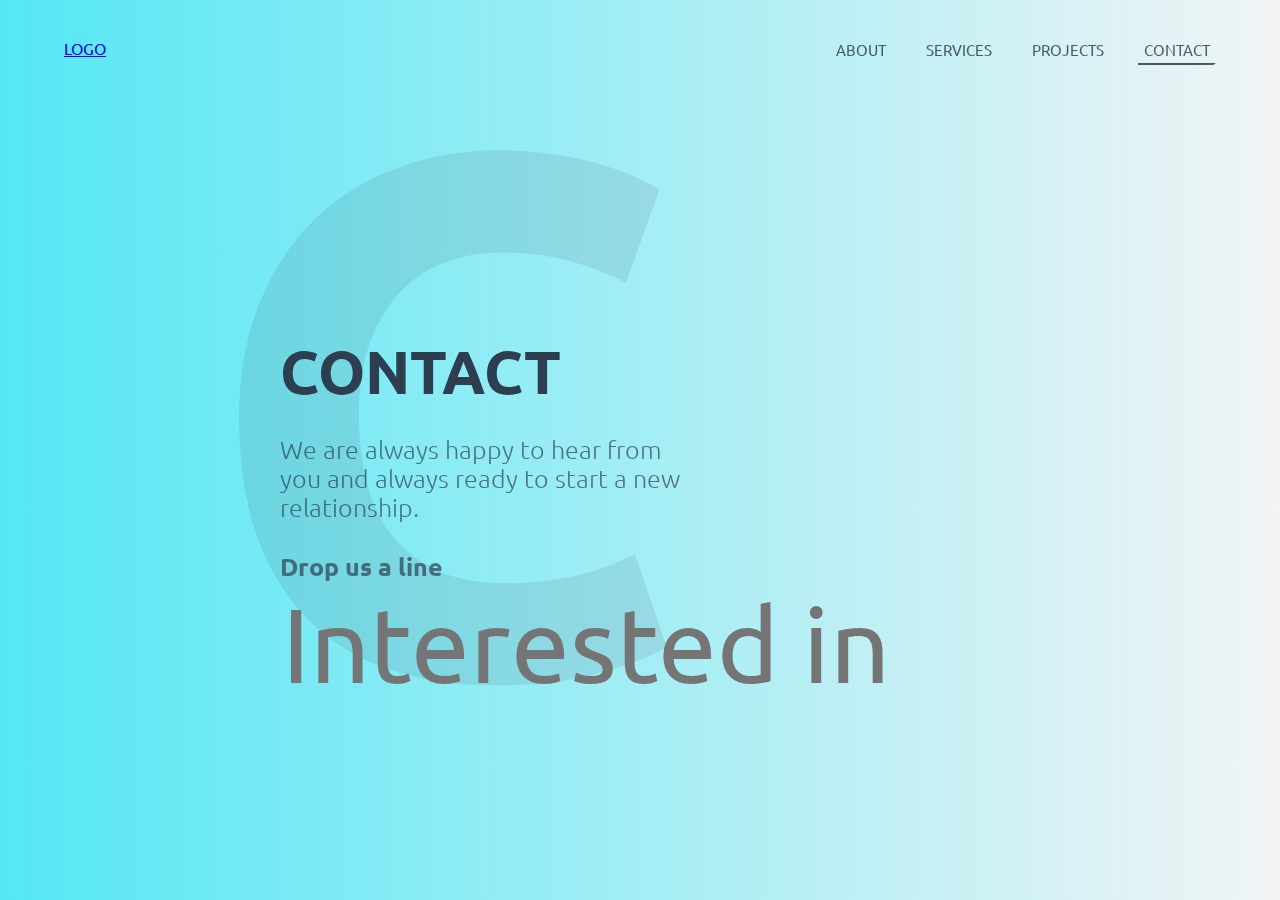
<file: contact.html>
<!doctype html>
<html class="no-js" lang="">

<head>
    <meta charset="utf-8">
    <meta http-equiv="x-ua-compatible" content="ie=edge">
    <title>Contact</title>
    <meta name="description" content="">
    <meta name="viewport" content="width=device-width, initial-scale=1">

    <link rel="manifest" href="site.webmanifest">
    <link rel="apple-touch-icon" href="icon.png">
    <!-- Place favicon.ico in the root directory -->

    <link rel="stylesheet" href="css/normalize.css">
    <link rel="stylesheet" href="css/main.css">
    <link rel="stylesheet" type="text/css" href="css/jquery.fullpage.css"/>
    <link rel="stylesheet" href="css/flexboxgrid.min.css" type="text/css">
    <link rel="stylesheet" href="css/styles.css">
    <link href="https://use.fontawesome.com/releases/v5.0.6/css/all.css" rel="stylesheet">

</head>

<body>

<div id="contact">

    <div class="bg_contact fp-section">

        <header>
            <div id="cd-logo">
                <a href="#0">LOGO</a>
            </div>
        </header>

        <div id="cd-nav">
            <a href="#" class="cd-nav-trigger">Menu
                <span></span>
            </a>

            <nav id="cd-main-nav" class="nav_dark">
                <ul>
                    <li><a href="about.html">about</a></li>
                    <li><a href="services.html">services</a></li>
                    <li><a href="projects.html">projects</a></li>
                    <li><a href="#" class="active">contact</a></li>
                </ul>
            </nav>
        </div>


        <div class="content_contact">
            <div class="hero">
                <h1 class="header">CONTACT</h1>

                <p class="">
                    We are always happy to hear from you and always ready to start a new relationship.</p>

                <p style="font-weight: bold">
                    Drop us a line
                </p>

                <div class="form-control">

                </div>

                <input placeholder="Interested in">


            </div>

        </div>
        <div class="big_c">
            C
        </div>


    </div>


</div>


<script src="js/vendor/modernizr-3.5.0.min.js"></script>
<script src="https://code.jquery.com/jquery-3.2.1.min.js"
        integrity="sha256-hwg4gsxgFZhOsEEamdOYGBf13FyQuiTwlAQgxVSNgt4="
        crossorigin="anonymous"></script>
<script>window.jQuery || document.write('<script src="js/vendor/jquery-3.2.1.min.js"><\/script>')</script>
<script src="js/plugins.js"></script>

<!-- This following line is only necessary in the case of using the option `scrollOverflow:true` -->
<script type="text/javascript" src="js/vendor/scrolloverflow.min.js"></script>

<script type="text/javascript" src="js/vendor/jquery.fullpage.min.js"></script>

<script src="js/main.js"></script>

<!-- Google Analytics: change UA-XXXXX-Y to be your site's ID. -->
<script>
    window.ga = function () {
        ga.q.push(arguments)
    };
    ga.q = [];
    ga.l = +new Date;
    ga('create', 'UA-XXXXX-Y', 'auto');
    ga('send', 'pageview')
</script>
<script src="https://www.google-analytics.com/analytics.js" async defer></script>
</body>

</html>
</file>
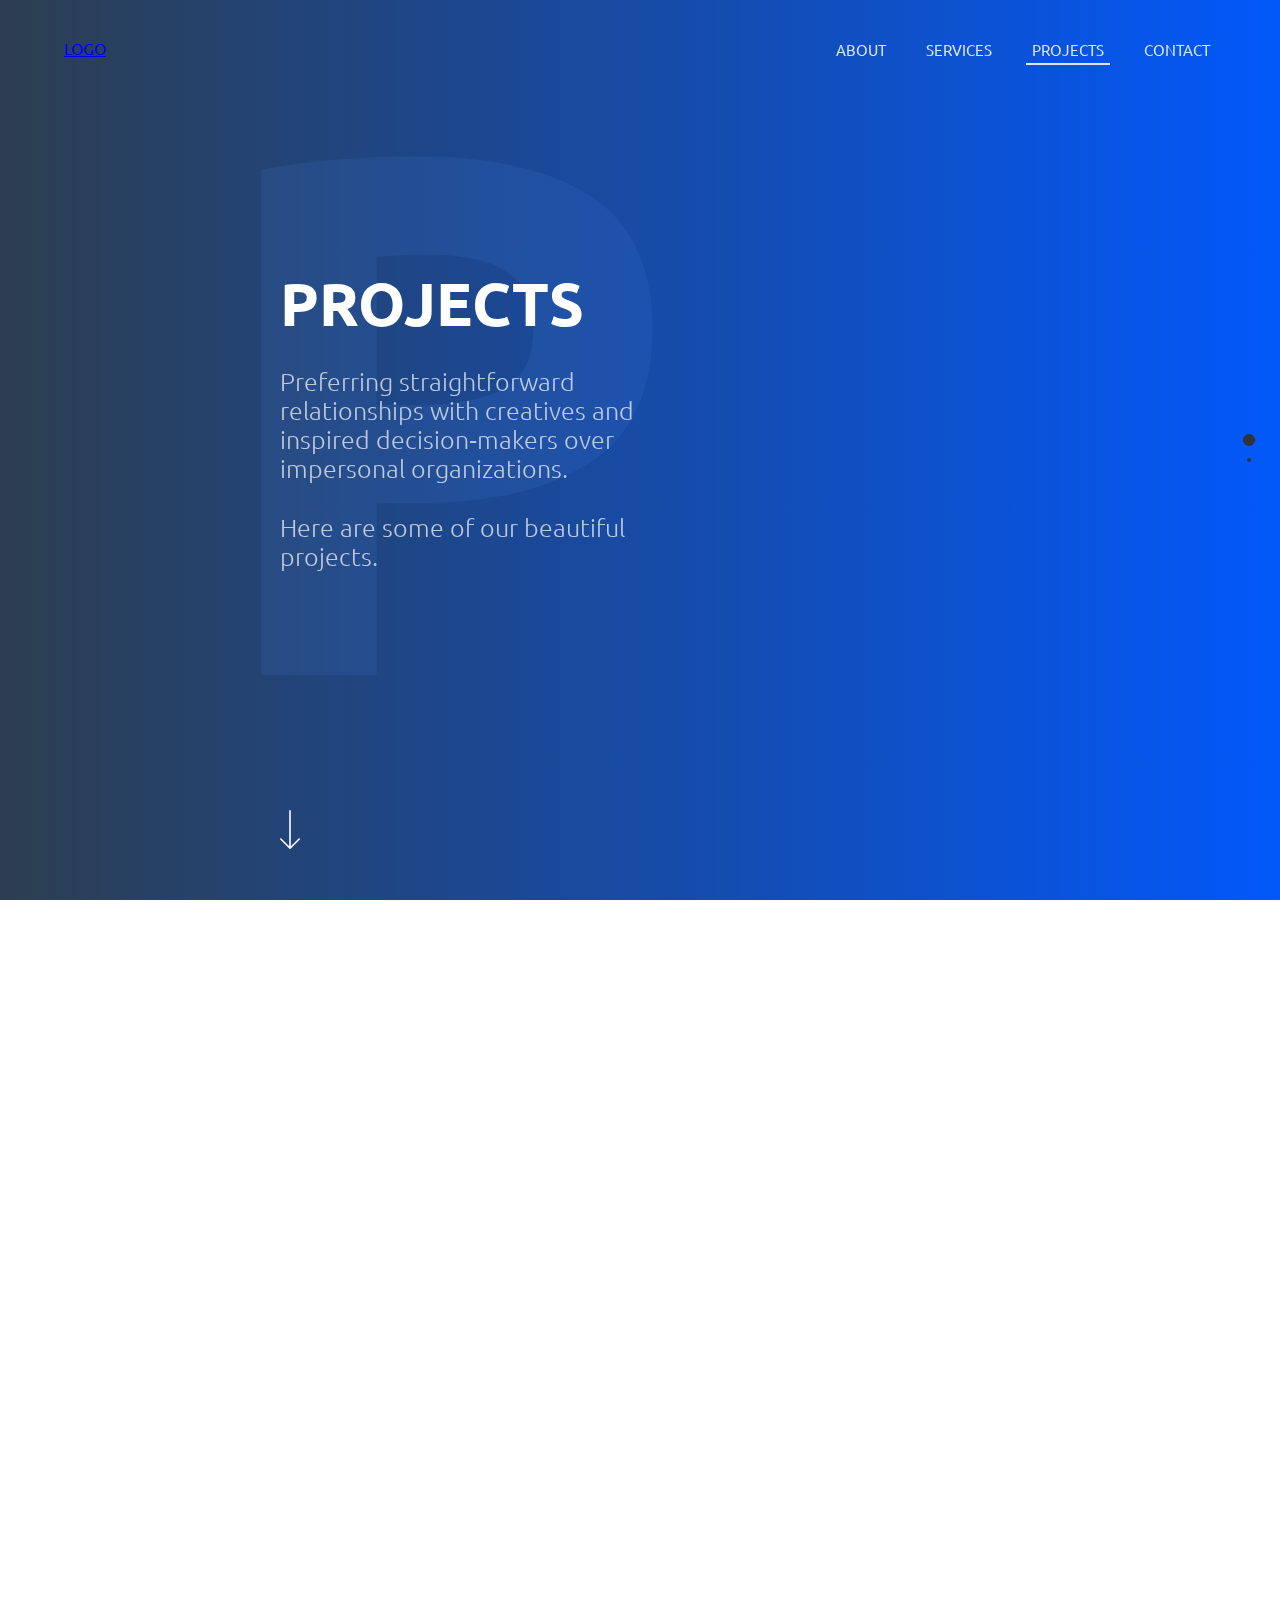
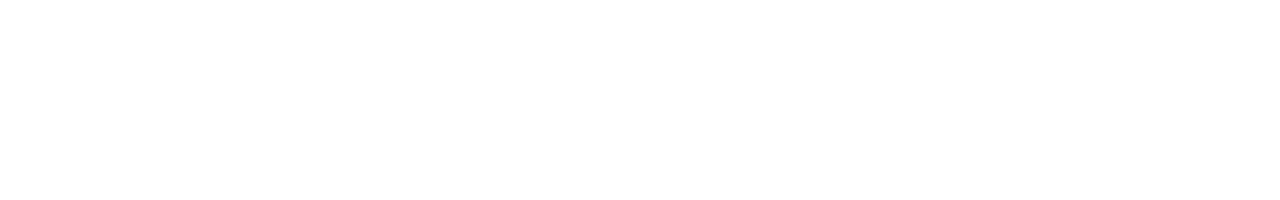
<file: projects.html>
<!doctype html>
<html class="no-js" lang="">

<head>
    <meta charset="utf-8">
    <meta http-equiv="x-ua-compatible" content="ie=edge">
    <title>Projects</title>
    <meta name="description" content="">
    <meta name="viewport" content="width=device-width, initial-scale=1">

    <link rel="manifest" href="site.webmanifest">
    <link rel="apple-touch-icon" href="icon.png">
    <!-- Place favicon.ico in the root directory -->

    <link rel="stylesheet" href="css/normalize.css">
    <link rel="stylesheet" href="css/main.css">
    <link rel="stylesheet" type="text/css" href="css/jquery.fullpage.css"/>
    <link rel="stylesheet" href="css/flexboxgrid.min.css" type="text/css">
    <link rel="stylesheet" href="css/styles.css">
    <link href="https://use.fontawesome.com/releases/v5.0.6/css/all.css" rel="stylesheet">

</head>

<body>

<div id="projects">

    <div class="bg_projects fp-section">

        <header>
            <div id="cd-logo">
                <a href="#0">LOGO</a>
            </div>
        </header>

        <div id="cd-nav">
            <a href="#0" class="cd-nav-trigger">Menu
                <span></span>
            </a>

            <nav id="cd-main-nav">
                <ul>
                    <li><a href="about.html">about</a></li>
                    <li><a href="services.html">services</a></li>
                    <li><a href="projects.html" class="active">projects</a></li>
                    <li><a href="contact.html">contact</a></li>
                </ul>
            </nav>
        </div>


        <div class="content_projects">
            <div class="hero">
                <h1>PROJECTS</h1>

                <p class="">
                    Preferring straightforward relationships with creatives and inspired decision‑makers over impersonal
                    organizations.</p>

                <p>
                    Here are some of our beautiful projects.

                </p>


            </div>

        </div>
        <div class="big_p">
            P
        </div>
        <a class="arrow-down" href="#OUR PROJECTS">
            <img src="img/arrow-down-white.svg"/>
        </a>


    </div>

    <div class="projects fp-section">


    </div>


</div>


<script src="js/vendor/modernizr-3.5.0.min.js"></script>
<script src="https://code.jquery.com/jquery-3.2.1.min.js"
        integrity="sha256-hwg4gsxgFZhOsEEamdOYGBf13FyQuiTwlAQgxVSNgt4="
        crossorigin="anonymous"></script>
<script>window.jQuery || document.write('<script src="js/vendor/jquery-3.2.1.min.js"><\/script>')</script>
<script src="js/plugins.js"></script>

<!-- This following line is only necessary in the case of using the option `scrollOverflow:true` -->
<script type="text/javascript" src="js/vendor/scrolloverflow.min.js"></script>

<script type="text/javascript" src="js/vendor/jquery.fullpage.min.js"></script>

<script src="js/main.js"></script>

<!-- Google Analytics: change UA-XXXXX-Y to be your site's ID. -->
<script>
    window.ga = function () {
        ga.q.push(arguments)
    };
    ga.q = [];
    ga.l = +new Date;
    ga('create', 'UA-XXXXX-Y', 'auto');
    ga('send', 'pageview')
</script>
<script src="https://www.google-analytics.com/analytics.js" async defer></script>
</body>

</html>
</file>
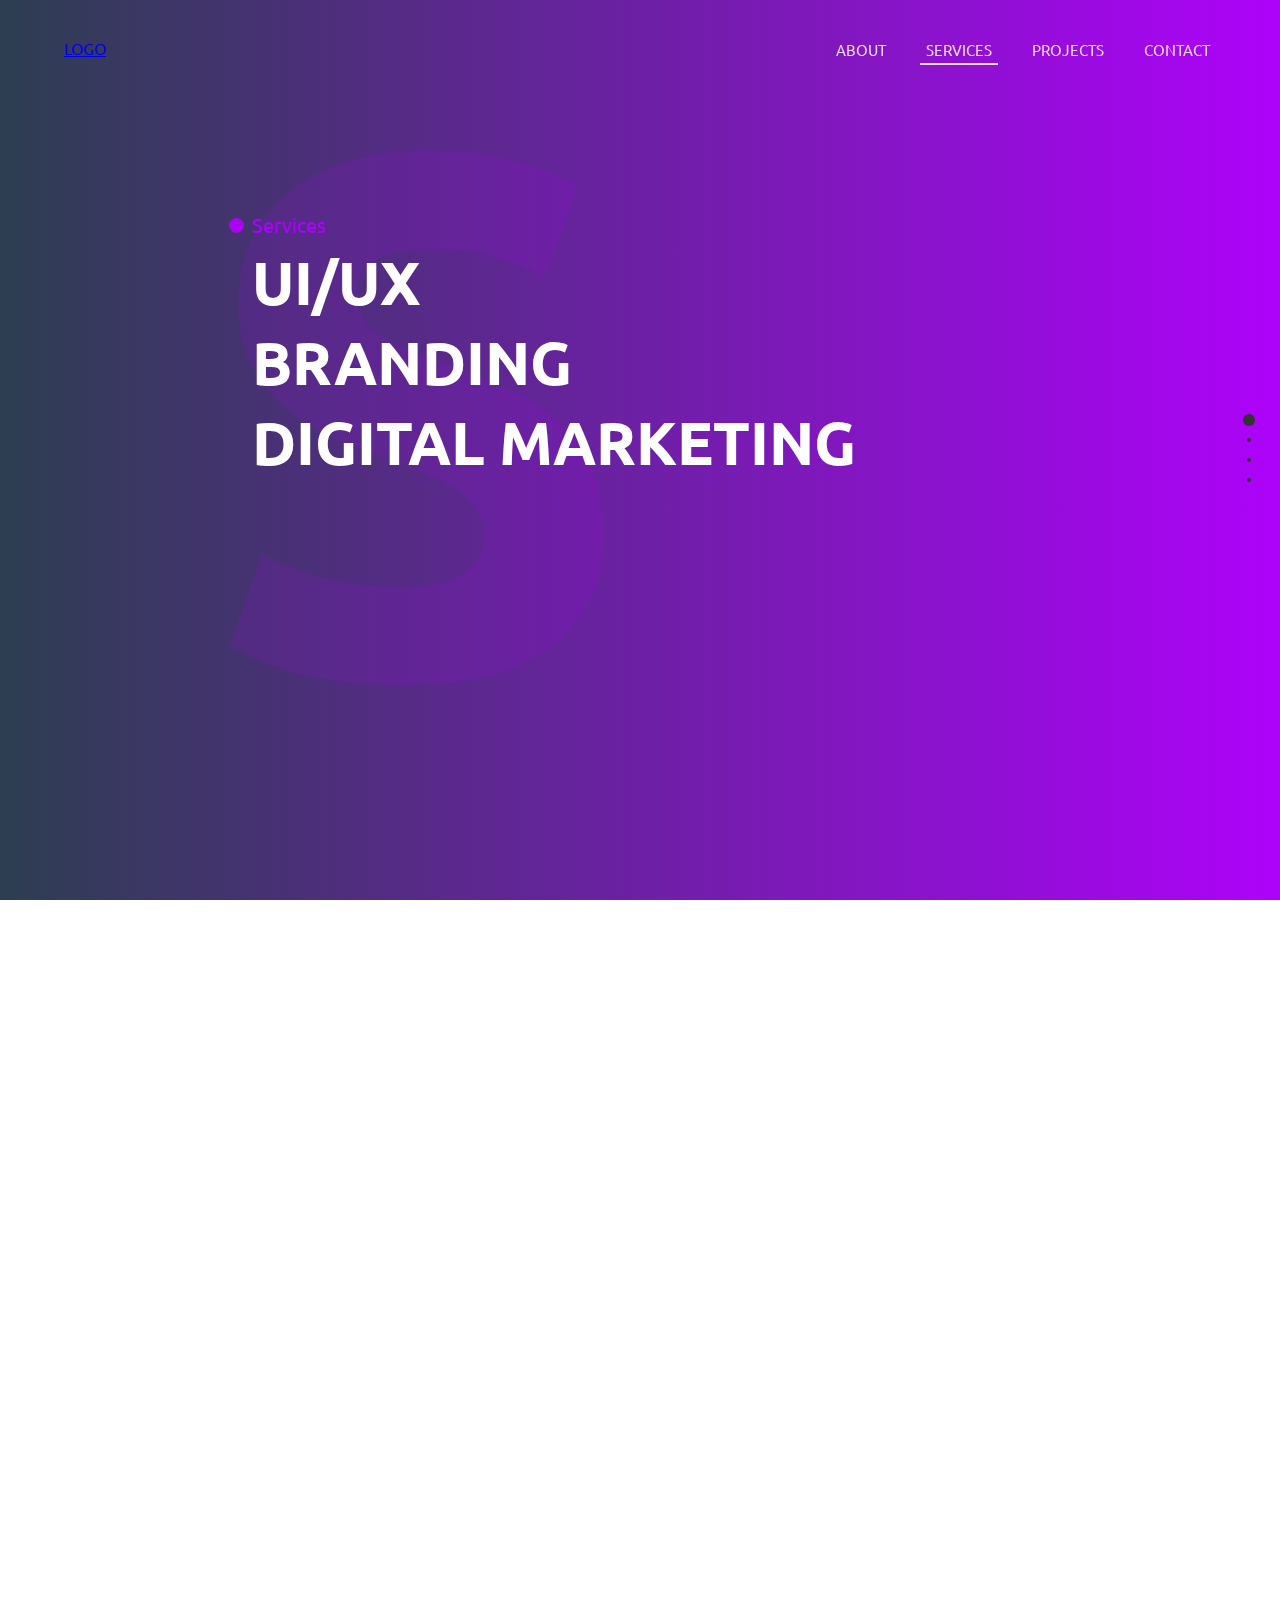
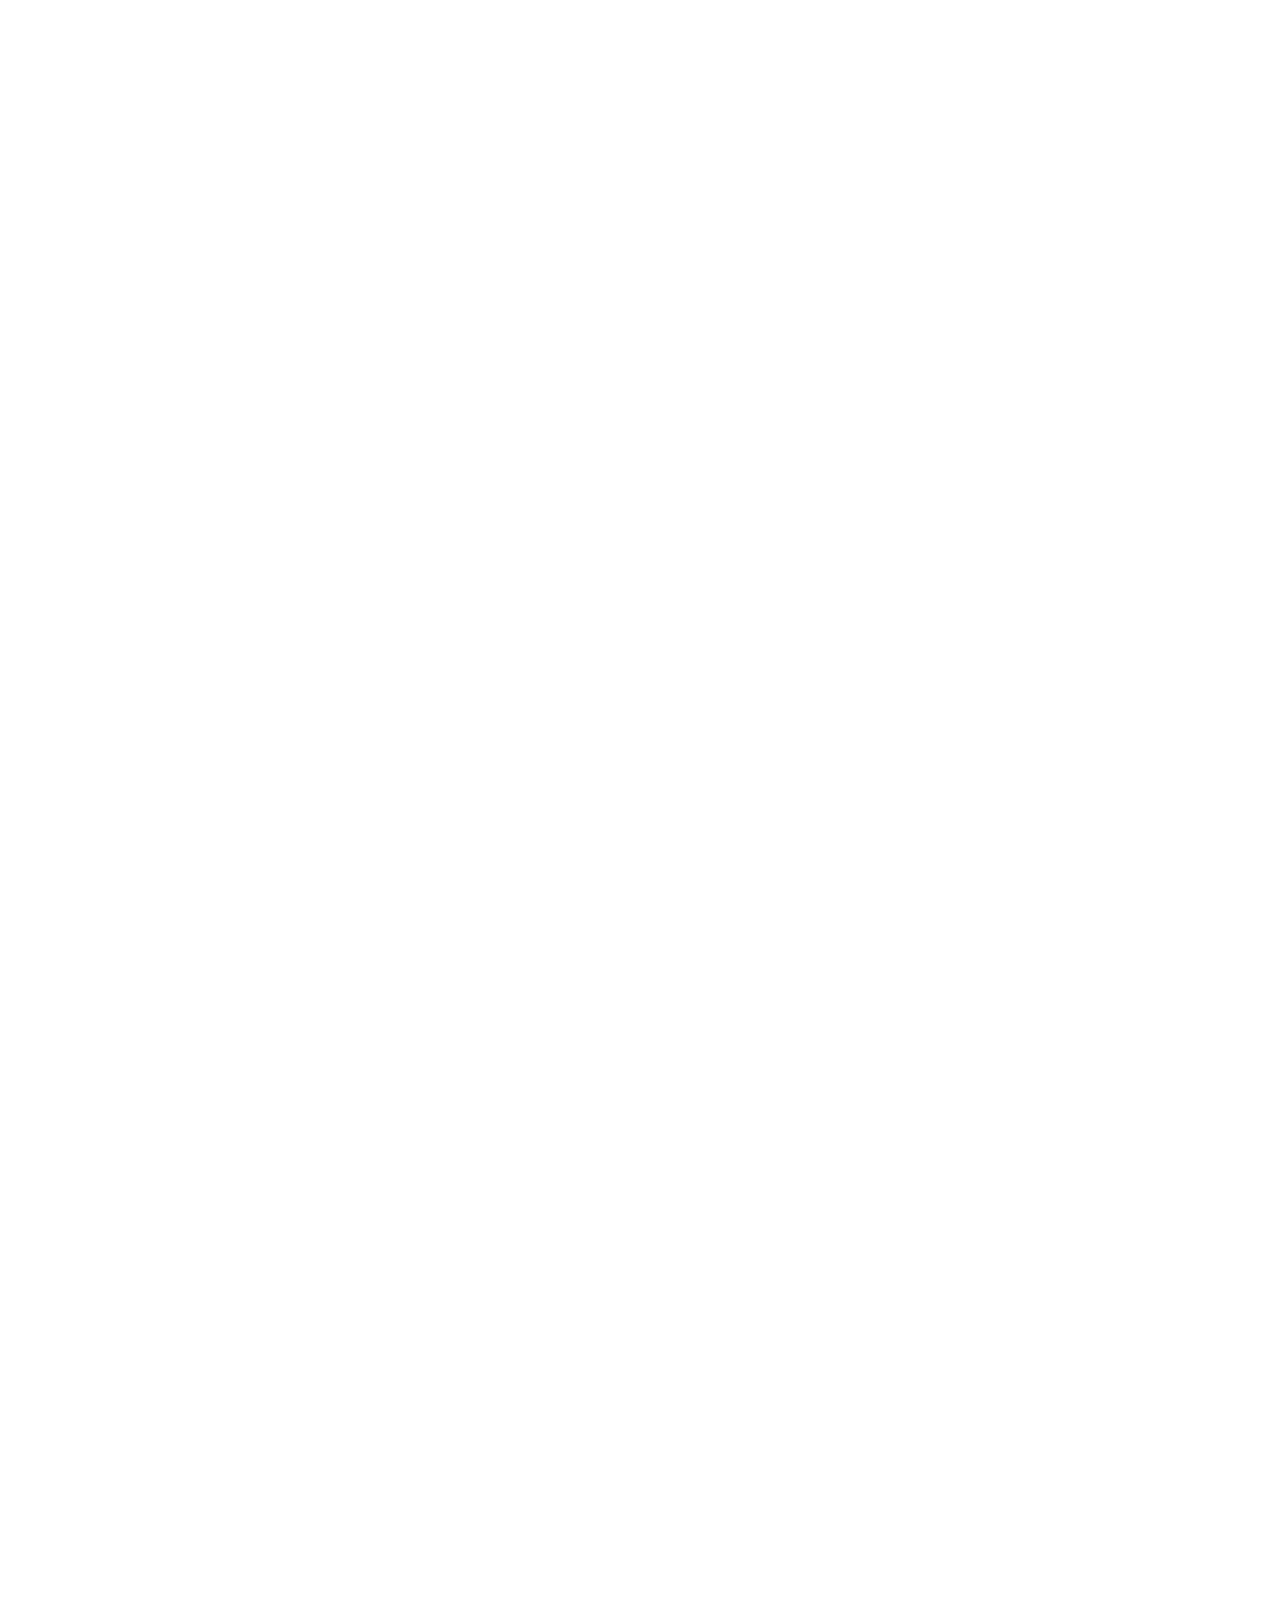
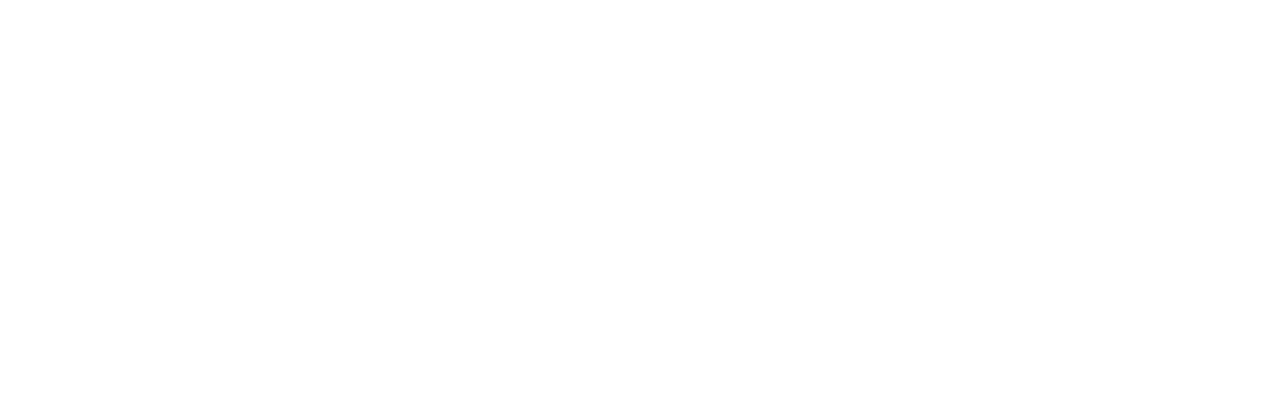
<file: services.html>
<!doctype html>
<html class="no-js" lang="">

<head>
    <meta charset="utf-8">
    <meta http-equiv="x-ua-compatible" content="ie=edge">
    <title>Services</title>
    <meta name="description" content="">
    <meta name="viewport" content="width=device-width, initial-scale=1">

    <link rel="manifest" href="site.webmanifest">
    <link rel="apple-touch-icon" href="icon.png">
    <!-- Place favicon.ico in the root directory -->

    <link rel="stylesheet" href="css/normalize.css">
    <link rel="stylesheet" href="css/main.css">
    <link rel="stylesheet" type="text/css" href="css/jquery.fullpage.css"/>
    <link rel="stylesheet" href="css/flexboxgrid.min.css" type="text/css">
    <link rel="stylesheet" href="css/styles.css">
    <link href="https://use.fontawesome.com/releases/v5.0.6/css/all.css" rel="stylesheet">

</head>

<body>

<div id="services">

    <div class="bg_services fp-section">

        <header>
            <div id="cd-logo">
                <a href="#0">LOGO</a>
            </div>
        </header>

        <div id="cd-nav">
            <a href="#0" class="cd-nav-trigger">Menu
                <span></span>
            </a>

            <nav id="cd-main-nav">
                <ul>
                    <li><a href="about.html">about</a></li>
                    <li><a href="services.html" class="active">services</a></li>
                    <li><a href="projects.html">projects</a></li>
                    <li><a href="contact.html">contact</a></li>
                </ul>
            </nav>
        </div>


        <div class="content_services">
            <div class="hero">
                <div class="center-dot"></div>
                <p> Services</p>

                <ul class="list">
                    <li>
                        <a href="#">UI/UX</a>
                    </li>
                    <li>
                        <a href="#">BRANDING</a>
                    </li>
                    <li>
                        <a href="#">DIGITAL MARKETING</a>
                    </li>
                </ul>


            </div>

        </div>
        <div class="big_s">
            S
        </div>


    </div>

    <div class="ui-ux fp-section">
        <div class="card_services">
            <div class="bigger_box">
                <div class="list_service">
                    <ul>
                        <li>RESEARCH</li>
                        <li>IA & WIREFRAMES</li>
                        <li>USER TESTING</li>
                        <li>LOOK & FEEL</li>
                    </ul>
                </div>

                <div class="card_box">
                    <h1 class="header_services"><img src="img/arrow-left.svg"/> SERVICES</h1>
                    <div class="card_box_content">
                        <h2 class="title_services">UI/UX</h2>
                        <p>
                            The creative process that goes into effective GUI design requires an in-depth understanding
                            of a user’s needs, as well as an understanding of the expectations of their industry.
                            Whether it’s for a web or mobile app
                        </p>
                        <div class="big_service_name">
                            B
                        </div>
                    </div>


                </div>


            </div>
        </div>
    </div>

    <div class="branding fp-section">
        <div class="card_services">
            <div class="bigger_box">
                <div class="list_service">
                    <ul>
                        <li>LOGO DESIGN</li>
                        <li>BRAND IDENTITY</li>
                        <li>BRAND POSITIONING</li>
                        <li>BRAND REPOSITIONING</li>
                        <li>CORPORATE IDENTITY</li>
                    </ul>
                </div>

                <div class="card_box">
                    <h1 class="header_services"><img src="img/arrow-left.svg"/> SERVICES</h1>
                    <div class="card_box_content">
                        <h2 class="title_services">BRANDING</h2>
                        <p>
                            Developing a strong, authentic brand and delivering it consistently is the foundation upon
                            which every successful business is built. And we can help you lay that first stone. We’ll
                            help uncover what makes you special, differentiates you from the competition and defines who
                            you are and who you want to be.
                        </p>
                        <div class="big_service_name">
                            U
                        </div>
                    </div>


                </div>


            </div>
        </div>
    </div>

    <div class="marketing fp-section">
        <div class="card_services">
            <div class="bigger_box">
                <div class="list_service">
                    <ul>
                        <!--<li>RESEARCH</li>-->
                        <!--<li>IA & WIREFRAMES</li>-->
                        <!--<li>USER TESTING</li>-->
                        <!--<li>LOOK & FEEL</li>-->
                    </ul>
                </div>

                <div class="card_box">
                    <h1 class="header_services"><img src="img/arrow-left.svg"/> SERVICES</h1>
                    <div class="card_box_content">
                        <h2 class="title_services">DIGITAL
                            MARKETING</h2>
                        <p>

                        </p>
                        <div class="big_service_name">
                            D
                        </div>
                    </div>


                </div>


            </div>
        </div>
    </div>


</div>


<script src="js/vendor/modernizr-3.5.0.min.js"></script>
<script src="https://code.jquery.com/jquery-3.2.1.min.js"
        integrity="sha256-hwg4gsxgFZhOsEEamdOYGBf13FyQuiTwlAQgxVSNgt4="
        crossorigin="anonymous"></script>
<script>window.jQuery || document.write('<script src="js/vendor/jquery-3.2.1.min.js"><\/script>')</script>
<script src="js/plugins.js"></script>

<!-- This following line is only necessary in the case of using the option `scrollOverflow:true` -->
<script type="text/javascript" src="js/vendor/scrolloverflow.min.js"></script>

<script type="text/javascript" src="js/vendor/jquery.fullpage.min.js"></script>

<script src="js/main.js"></script>

<!-- Google Analytics: change UA-XXXXX-Y to be your site's ID. -->
<script>
    window.ga = function () {
        ga.q.push(arguments)
    };
    ga.q = [];
    ga.l = +new Date;
    ga('create', 'UA-XXXXX-Y', 'auto');
    ga('send', 'pageview')
</script>
<script src="https://www.google-analytics.com/analytics.js" async defer></script>
</body>

</html>
</file>
<file: css/main.css>
/*! HTML5 Boilerplate v6.0.1 | MIT License | https://html5boilerplate.com/ */

/*
 * What follows is the result of much research on cross-browser styling.
 * Credit left inline and big thanks to Nicolas Gallagher, Jonathan Neal,
 * Kroc Camen, and the H5BP dev community and team.
 */

/* ==========================================================================
   Base styles: opinionated defaults
   ========================================================================== */
/* Font Family */
@import url('https://fonts.googleapis.com/css?family=Ubuntu:300,400,500,700');

html {
    color: #222;
    font-size: 1em;
    line-height: 1.4;
    font-family: 'Ubuntu', sans-serif;
}

/*
 * Remove text-shadow in selection highlight:
 * https://twitter.com/miketaylr/status/12228805301
 *
 * Vendor-prefixed and regular ::selection selectors cannot be combined:
 * https://stackoverflow.com/a/16982510/7133471
 *
 * Customize the background color to match your design.
 */

::-moz-selection {
    background: #b3d4fc;
    text-shadow: none;
}

::selection {
    background: #b3d4fc;
    text-shadow: none;
}

/*
 * A better looking default horizontal rule
 */

hr {
    display: block;
    height: 1px;
    border: 0;
    border-top: 1px solid #ccc;
    margin: 1em 0;
    padding: 0;
}

/*
 * Remove the gap between audio, canvas, iframes,
 * images, videos and the bottom of their containers:
 * https://github.com/h5bp/html5-boilerplate/issues/440
 */

audio,
canvas,
iframe,
img,
svg,
video {
    vertical-align: middle;
}

/*
 * Remove default fieldset styles.
 */

fieldset {
    border: 0;
    margin: 0;
    padding: 0;
}

/*
 * Allow only vertical resizing of textareas.
 */

textarea {
    resize: vertical;
}

/* ==========================================================================
   Browser Upgrade Prompt
   ========================================================================== */

.browserupgrade {
    margin: 0.2em 0;
    background: #ccc;
    color: #000;
    padding: 0.2em 0;
}

/* ==========================================================================
   Author's custom styles
   ========================================================================== */

















/* ==========================================================================
   Helper classes
   ========================================================================== */

/*
 * Hide visually and from screen readers
 */

.hidden {
    display: none !important;
}

/*
 * Hide only visually, but have it available for screen readers:
 * https://snook.ca/archives/html_and_css/hiding-content-for-accessibility
 *
 * 1. For long content, line feeds are not interpreted as spaces and small width
 *    causes content to wrap 1 word per line:
 *    https://medium.com/@jessebeach/beware-smushed-off-screen-accessible-text-5952a4c2cbfe
 */

.visuallyhidden {
    border: 0;
    clip: rect(0 0 0 0);
    -webkit-clip-path: inset(50%);
    clip-path: inset(50%);
    height: 1px;
    margin: -1px;
    overflow: hidden;
    padding: 0;
    position: absolute;
    width: 1px;
    white-space: nowrap; /* 1 */
}

/*
 * Extends the .visuallyhidden class to allow the element
 * to be focusable when navigated to via the keyboard:
 * https://www.drupal.org/node/897638
 */

.visuallyhidden.focusable:active,
.visuallyhidden.focusable:focus {
    clip: auto;
    -webkit-clip-path: none;
    clip-path: none;
    height: auto;
    margin: 0;
    overflow: visible;
    position: static;
    width: auto;
    white-space: inherit;
}

/*
 * Hide visually and from screen readers, but maintain layout
 */

.invisible {
    visibility: hidden;
}

/*
 * Clearfix: contain floats
 *
 * For modern browsers
 * 1. The space content is one way to avoid an Opera bug when the
 *    `contenteditable` attribute is included anywhere else in the document.
 *    Otherwise it causes space to appear at the top and bottom of elements
 *    that receive the `clearfix` class.
 * 2. The use of `table` rather than `block` is only necessary if using
 *    `:before` to contain the top-margins of child elements.
 */

.clearfix:before,
.clearfix:after {
    content: " "; /* 1 */
    display: table; /* 2 */
}

.clearfix:after {
    clear: both;
}

/* ==========================================================================
   EXAMPLE Media Queries for Responsive Design.
   These examples override the primary ('mobile first') styles.
   Modify as content requires.
   ========================================================================== */

@media only screen and (min-width: 35em) {
    /* Style adjustments for viewports that meet the condition */
}

@media print,
       (-webkit-min-device-pixel-ratio: 1.25),
       (min-resolution: 1.25dppx),
       (min-resolution: 120dpi) {
    /* Style adjustments for high resolution devices */
}

/* ==========================================================================
   Print styles.
   Inlined to avoid the additional HTTP request:
   http://www.phpied.com/delay-loading-your-print-css/
   ========================================================================== */

@media print {
    *,
    *:before,
    *:after {
        background: transparent !important;
        color: #000 !important; /* Black prints faster:
                                   http://www.sanbeiji.com/archives/953 */
        box-shadow: none !important;
        text-shadow: none !important;
    }

    a,
    a:visited {
        text-decoration: underline;
    }

    a[href]:after {
        content: " (" attr(href) ")";
    }

    abbr[title]:after {
        content: " (" attr(title) ")";
    }

    /*
     * Don't show links that are fragment identifiers,
     * or use the `javascript:` pseudo protocol
     */

    a[href^="#"]:after,
    a[href^="javascript:"]:after {
        content: "";
    }

    pre {
        white-space: pre-wrap !important;
    }
    pre,
    blockquote {
        border: 1px solid #999;
        page-break-inside: avoid;
    }

    /*
     * Printing Tables:
     * http://css-discuss.incutio.com/wiki/Printing_Tables
     */

    thead {
        display: table-header-group;
    }

    tr,
    img {
        page-break-inside: avoid;
    }

    p,
    h2,
    h3 {
        orphans: 3;
        widows: 3;
    }

    h2,
    h3 {
        page-break-after: avoid;
    }
}

/* Reset CSS */
/* http://meyerweb.com/eric/tools/css/reset/
   v2.0 | 20110126
   License: none (public domain)
*/

html, body, div, span, applet, object, iframe,
h1, h2, h3, h4, h5, h6, p, blockquote, pre,
a, abbr, acronym, address, big, cite, code,
del, dfn, em, img, ins, kbd, q, s, samp,
small, strike, strong, sub, sup, tt, var,
b, u, i, center,
dl, dt, dd, ol, ul, li,
fieldset, form, label, legend,
table, caption, tbody, tfoot, thead, tr, th, td,
article, aside, canvas, details, embed,
figure, figcaption, footer, header, hgroup,
menu, nav, output, ruby, section, summary,
time, mark, audio, video {
    margin: 0;
    padding: 0;
    border: 0;
    font-size: 100%;
    font: inherit;
    vertical-align: baseline;
    font-family: 'Ubuntu', sans-serif;
}
/* HTML5 display-role reset for older browsers */
article, aside, details, figcaption, figure,
footer, header, hgroup, menu, nav, section {
    display: block;
}
body {
    line-height: 1;
    font-family: 'Ubuntu', sans-serif;
}
ol, ul {
    list-style: none;
}
blockquote, q {
    quotes: none;
}
blockquote:before, blockquote:after,
q:before, q:after {
    content: '';
    content: none;
    font-family: 'Ubuntu', sans-serif;
}
table {
    border-collapse: collapse;
    border-spacing: 0;
    font-family: 'Ubuntu', sans-serif;
}
</file>
<file: css/styles.css>
/* Font Family */
@import url('https://fonts.googleapis.com/css?family=Ubuntu:300,400,500,700');

/* Navigation */

/* --------------------------------

Main components

-------------------------------- */
header {
    /*position: relative;*/
    text-align: center;
    margin-bottom: 1em;
    padding-top: 3em;
}

header #cd-logo {
    margin-bottom: 3em;
}

header h1 {
    font-size: 20px;
    font-size: 1.25rem;
}

@media only screen and (min-width: 768px) {
    header {
        margin-bottom: 4em;
    }
}

@media only screen and (min-width: 1170px) {
    header {
        padding-top: 11em;
    }

    header #cd-logo {
        position: absolute;
        top: 40px;
        left: 5%;
    }

    header h1 {
        font-size: 40px;
        font-size: 2.5rem;
        font-weight: 300;
    }
}

#cd-nav ul {
    /* mobile first */
    position: fixed;
    width: 90%;
    max-width: 400px;
    right: 5%;
    bottom: 20px;
    border-radius: 0.25em;
    box-shadow: 0 0 10px rgba(232, 74, 100, 0.4);
    background: white;
    visibility: hidden;
    /* remove overflow:hidden if you want to create a drop-down menu - but then remember to fix/eliminate the list items animation */
    overflow: hidden;
    z-index: 6;
    /* Force Hardware Acceleration in WebKit */
    -webkit-backface-visibility: hidden;
    backface-visibility: hidden;
    -webkit-transform: scale(0);
    -moz-transform: scale(0);
    -ms-transform: scale(0);
    -o-transform: scale(0);
    transform: scale(0);
    -webkit-transform-origin: 100% 100%;
    -moz-transform-origin: 100% 100%;
    -ms-transform-origin: 100% 100%;
    -o-transform-origin: 100% 100%;
    transform-origin: 100% 100%;
    -webkit-transition: -webkit-transform 0.3s, visibility 0s 0.3s;
    -moz-transition: -moz-transform 0.3s, visibility 0s 0.3s;
    transition: transform 0.3s, visibility 0s 0.3s;
}

#cd-nav ul li {
    /* Force Hardware Acceleration in WebKit */
    -webkit-backface-visibility: hidden;
    backface-visibility: hidden;
}

#cd-nav ul.is-visible {
    visibility: visible;
    -webkit-transform: scale(1);
    -moz-transform: scale(1);
    -ms-transform: scale(1);
    -o-transform: scale(1);
    transform: scale(1);
    -webkit-transition: -webkit-transform 0.3s, visibility 0s 0s;
    -moz-transition: -moz-transform 0.3s, visibility 0s 0s;
    transition: transform 0.3s, visibility 0s 0s;
}

#cd-nav ul.is-visible li:nth-child(1) {
    /* list items animation */
    -webkit-animation: cd-slide-in 0.2s;
    -moz-animation: cd-slide-in 0.2s;
    animation: cd-slide-in 0.2s;
}

#cd-nav ul.is-visible li:nth-child(2) {
    -webkit-animation: cd-slide-in 0.3s;
    -moz-animation: cd-slide-in 0.3s;
    animation: cd-slide-in 0.3s;
}

#cd-nav ul.is-visible li:nth-child(3) {
    -webkit-animation: cd-slide-in 0.4s;
    -moz-animation: cd-slide-in 0.4s;
    animation: cd-slide-in 0.4s;
}

#cd-nav ul.is-visible li:nth-child(4) {
    -webkit-animation: cd-slide-in 0.5s;
    -moz-animation: cd-slide-in 0.5s;
    animation: cd-slide-in 0.5s;
}

#cd-nav ul.is-visible li:nth-child(5) {
    -webkit-animation: cd-slide-in 0.6s;
    -moz-animation: cd-slide-in 0.6s;
    animation: cd-slide-in 0.6s;
}

#cd-nav li a {
    display: block;
    padding: 1.6em;
    border-bottom: 1px solid #eff2f6;
    font-size: 15px;
    font-weight: 400;
    opacity: 0.85;
}

#cd-nav li:last-child a {
    border-bottom: none;
}

@media only screen and (min-width: 1170px) {
    #cd-nav ul {
        /* the navigation moves to the top */
        position: absolute;
        width: auto;
        max-width: none;
        bottom: auto;
        top: 36px;
        background: transparent;
        visibility: visible;
        box-shadow: none;
        -webkit-transform: scale(1);
        -moz-transform: scale(1);
        -ms-transform: scale(1);
        -o-transform: scale(1);
        transform: scale(1);
        -webkit-transition: all 0s;
        -moz-transition: all 0s;
        transition: all 0s;
    }

    #cd-nav li {
        display: inline-block;
    }

    #cd-nav li a {
        padding: .4em;
        margin-left: 1.6em;
        border-bottom: none;
        color: #ffffff;
        text-transform: uppercase;
        text-decoration: none;
        transition: all 0.3s;
    }

    #cd-nav .nav_dark li a {
        padding: .4em;
        margin-left: 1.6em;
        border-bottom: none;
        color: #2c3e50;
        text-transform: uppercase;
        text-decoration: none;
        transition: all 0.3s;
    }

    #cd-nav li a:hover {
        color: #ffffff;
        opacity: 1;
        border-bottom: 2px solid #FFF;
    }

    #cd-nav li a.active {
        border-bottom: 2px solid #FFF;
    }

    #cd-nav li a:hover {
        color: #2c3e50;
        opacity: 1;
        border-bottom: 2px solid #2c3e50;
    }

    #cd-nav .nav_dark li a.active {
        border-bottom: 2px solid #2c3e50;
    }

    #cd-nav.is-fixed ul {
        /* when the user scrolls down, the navigation moves to the bottom right in Fixed position - as on touch devices */
        position: fixed;
        width: 90%;
        max-width: 400px;
        bottom: 20px;
        top: auto;
        background: rgba(214, 214, 214, 0.63);
        visibility: hidden;
        box-shadow: 0 0 10px rgba(229, 249, 234, 0.4);
        -webkit-transform: scale(0);
        -moz-transform: scale(0);
        -ms-transform: scale(0);
        -o-transform: scale(0);
        transform: scale(0);
    }

    #cd-nav.is-fixed ul li {
        display: block;
    }

    #cd-nav.is-fixed ul li a {
        padding: 1.6em;
        margin-left: 0;
        border-bottom: 1px solid #eff2f6;
    }

    #cd-nav ul.has-transitions {
        /* this class is used to bring back transitions when the navigation moves at the bottom right */
        -webkit-transition: -webkit-transform 0.3s, visibility 0s 0.3s;
        -moz-transition: -moz-transform 0.3s, visibility 0s 0.3s;
        transition: transform 0.3s, visibility 0s 0.3s;
    }

    #cd-nav ul.is-visible {
        /* this class is used to bring back the navigation animation - as on touch devices */
        visibility: visible;
        -webkit-transform: scale(1);
        -moz-transform: scale(1);
        -ms-transform: scale(1);
        -o-transform: scale(1);
        transform: scale(1);
        -webkit-transition: -webkit-transform 0.3s, visibility 0s 0s;
        -moz-transition: -moz-transform 0.3s, visibility 0s 0s;
        transition: transform 0.3s, visibility 0s 0s;
    }

    #cd-nav ul.is-hidden {
        /* this class is used to animate the scale down the navigation when the user scrolls down with the navigation still open */
        -webkit-transform: scale(0);
        -moz-transform: scale(0);
        -ms-transform: scale(0);
        -o-transform: scale(0);
        transform: scale(0);
        -webkit-transition: -webkit-transform 0.3s;
        -moz-transition: -moz-transform 0.3s;
        transition: transform 0.3s;
    }
}

.cd-nav-trigger {
    position: fixed;
    bottom: 20px;
    right: 5%;
    width: 44px;
    height: 44px;
    background: #969696;
    border-radius: 0.25em;
    box-shadow: 0 0 10px rgba(229, 249, 234, 0.4);
    /* image replacement */
    overflow: hidden;
    text-indent: 100%;
    white-space: nowrap;
    z-index: 8;
}

.cd-nav-trigger span {
    /* the span element is used to create the menu icon */
    position: absolute;
    display: block;
    width: 20px;
    height: 2px;
    box-shadow: 0 0 10px rgba(192, 212, 197, 0.4);
    top: 50%;
    margin-top: -1px;
    left: 50%;
    margin-left: -10px;
    -webkit-transition: background 0.3s;
    -moz-transition: background 0.3s;
    transition: background 0.3s;
}

.cd-nav-trigger span::before, .cd-nav-trigger span::after {
    content: '';
    position: absolute;
    left: 0;
    background: inherit;
    width: 100%;
    height: 100%;
    /* Force Hardware Acceleration in WebKit */
    -webkit-transform: translateZ(0);
    -moz-transform: translateZ(0);
    -ms-transform: translateZ(0);
    -o-transform: translateZ(0);
    transform: translateZ(0);
    -webkit-backface-visibility: hidden;
    backface-visibility: hidden;
    -webkit-transition: -webkit-transform 0.3s, background 0s;
    -moz-transition: -moz-transform 0.3s, background 0s;
    transition: transform 0.3s, background 0s;
}

.cd-nav-trigger span::before {
    top: -6px;
    -webkit-transform: rotate(0);
    -moz-transform: rotate(0);
    -ms-transform: rotate(0);
    -o-transform: rotate(0);
    transform: rotate(0);
}

.cd-nav-trigger span::after {
    bottom: -6px;
    -webkit-transform: rotate(0);
    -moz-transform: rotate(0);
    -ms-transform: rotate(0);
    -o-transform: rotate(0);
    transform: rotate(0);
}

.cd-nav-trigger.menu-is-open {
    box-shadow: none;
}

.cd-nav-trigger.menu-is-open span {
    background: rgba(232, 74, 100, 0);
}

.cd-nav-trigger.menu-is-open span::before, .cd-nav-trigger.menu-is-open span::after {
    background: rgba(229, 249, 234, 0.4);;
}

.cd-nav-trigger.menu-is-open span::before {
    top: 0;
    -webkit-transform: rotate(135deg);
    -moz-transform: rotate(135deg);
    -ms-transform: rotate(135deg);
    -o-transform: rotate(135deg);
    transform: rotate(135deg);
}

.cd-nav-trigger.menu-is-open span::after {
    bottom: 0;
    -webkit-transform: rotate(225deg);
    -moz-transform: rotate(225deg);
    -ms-transform: rotate(225deg);
    -o-transform: rotate(225deg);
    transform: rotate(225deg);
}

@media only screen and (min-width: 1170px) {
    .cd-nav-trigger {
        /* the the menu triger is hidden by default on desktop devices */
        visibility: hidden;
        -webkit-transform: scale(0);
        -moz-transform: scale(0);
        -ms-transform: scale(0);
        -o-transform: scale(0);
        transform: scale(0);
        -webkit-transition: -webkit-transform 0.3s, visibility 0s 0.3s;
        -moz-transition: -moz-transform 0.3s, visibility 0s 0.3s;
        transition: transform 0.3s, visibility 0s 0.3s;
    }

    .is-fixed .cd-nav-trigger {
        visibility: visible;
        -webkit-transition: all 0s;
        -moz-transition: all 0s;
        transition: all 0s;
        -webkit-transform: scale(1);
        -moz-transform: scale(1);
        -ms-transform: scale(1);
        -o-transform: scale(1);
        transform: scale(1);
        -webkit-animation: cd-bounce-in 0.3s linear;
        -moz-animation: cd-bounce-in 0.3s linear;
        animation: cd-bounce-in 0.3s linear;
    }
}

#cd-gallery-items li {
    margin-bottom: 1.5em;
    box-shadow: 0 1px 2px rgba(0, 0, 0, 0.2);
    border-radius: 0.25em;
}

#cd-gallery-items li img {
    width: 100%;
    display: block;
    border-radius: 0.25em;
}

@media only screen and (min-width: 768px) {
    #cd-gallery-items li {
        width: 48%;
        float: left;
        margin-bottom: 2em;
        margin-right: 4%;
    }

    #cd-gallery-items li:nth-child(2n) {
        margin-right: 0;
    }
}

@media only screen and (min-width: 1170px) {
    #cd-gallery-items li {
        width: 31%;
        float: left;
        margin-bottom: 2.5em;
        margin-right: 3.5%;
    }

    #cd-gallery-items li:nth-child(2n) {
        margin-right: 3.5%;
    }

    #cd-gallery-items li:nth-child(3n) {
        margin-right: 0;
    }
}

@-webkit-keyframes cd-slide-in {
    0% {
        -webkit-transform: translateX(100px);
    }

    100% {
        -webkit-transform: translateY(0);
    }
}

@-moz-keyframes cd-slide-in {
    0% {
        -moz-transform: translateX(100px);
    }

    100% {
        -moz-transform: translateY(0);
    }
}

@keyframes cd-slide-in {
    0% {
        -webkit-transform: translateX(100px);
        -moz-transform: translateX(100px);
        -ms-transform: translateX(100px);
        -o-transform: translateX(100px);
        transform: translateX(100px);
    }

    100% {
        -webkit-transform: translateY(0);
        -moz-transform: translateY(0);
        -ms-transform: translateY(0);
        -o-transform: translateY(0);
        transform: translateY(0);
    }
}

@-webkit-keyframes cd-bounce-in {
    0% {
        -webkit-transform: scale(0);
    }

    60% {
        -webkit-transform: scale(1.2);
    }

    100% {
        -webkit-transform: scale(1);
    }
}

@-moz-keyframes cd-bounce-in {
    0% {
        -moz-transform: scale(0);
    }

    60% {
        -moz-transform: scale(1.2);
    }

    100% {
        -moz-transform: scale(1);
    }
}

@keyframes cd-bounce-in {
    0% {
        -webkit-transform: scale(0);
        -moz-transform: scale(0);
        -ms-transform: scale(0);
        -o-transform: scale(0);
        transform: scale(0);
    }

    60% {
        -webkit-transform: scale(1.2);
        -moz-transform: scale(1.2);
        -ms-transform: scale(1.2);
        -o-transform: scale(1.2);
        transform: scale(1.2);
    }

    100% {
        -webkit-transform: scale(1);
        -moz-transform: scale(1);
        -ms-transform: scale(1);
        -o-transform: scale(1);
        transform: scale(1);
    }
}

#fp-nav ul li .fp-tooltip {
    font-family: 'Ubuntu', sans-serif;
}

.bg_home {
    background-image: linear-gradient(to right, #2c3e50, #bdc3c7);
    font-family: 'Ubuntu', sans-serif;
}

.bg_about {
    background-image: linear-gradient(to right, #2c3e50, #fa0274);
    font-family: 'Ubuntu', sans-serif;
}

.bg_services {
    background-image: linear-gradient(to right, #2c3e50, #ae02fa);
    font-family: 'Ubuntu', sans-serif;
}

.bg_projects {
    background-image: linear-gradient(to right, #2c3e50, #0258FA);
    font-family: 'Ubuntu', sans-serif;
}

.bg_contact {
    background-image: linear-gradient(to right, #54e7f4, #f2f4f5);
    font-family: 'Ubuntu', sans-serif;
}

.ui-ux, .marketing {
    background-color: #2C3E50 !important;
}

.branding {
    background-color: #463272 !important;
}

.projects {
    background-color: #164BA9 !important;
}

.content_home {
    position: relative;
    z-index: 2;
    border-left: 2px solid #ffffff;
    margin-left: 200px;
}

.content_about {
    position: relative;
    z-index: 2;
    margin-left: 202px;
}

.content_about h1 {
    font-size: 40px;
    margin-bottom: 50px;
}

.content_about p {
    font-size: 25px;
    margin-top: 30px;
    font-weight: 100;
    color: rgba(255, 255, 255, 0.7);
}

.content_services {
    left: 202px;
    top: -120px;
    position: relative;
    z-index: 2;
}

.content_projects {
    left: 250px;
    top: -50px;
    position: relative;
    z-index: 2;
}

.content_contact {
    left: 250px;
    top: -50px;
    position: relative;
    z-index: 2;
}

.content_projects h1 {
    font-size: 60px;
    font-weight: bold;
}

.content_projects p {
    font-size: 25px;
    color: rgba(255, 255, 255, 0.7);
    font-weight: 100;
    width: 400px;
    line-height: 29px;
    margin-top: 30px;
}

.content_contact h1 {
    font-size: 60px;
    font-weight: bold;
    color: #2c3e50;
}

.content_contact p {
    font-size: 25px;
    color: rgba(44, 62, 80, 0.7);
    font-weight: 100;
    width: 400px;
    line-height: 29px;
    margin-top: 30px;
}

.who-we-are-bg {
    background-color: rgba(189, 195, 199, 0.09) !important;
    font-family: 'Ubuntu', sans-serif;
    padding: 50px 140px;
}

.who-we-are-bg .header {
    font-size: 40px;
    width: fit-content;
    font-weight: normal;
    padding-bottom: 20px;
    color: rgba(241, 4, 114, 0.7);
    border-bottom: 1px solid #EF0572;
}

.who-we-are-bg p {
    color: rgba(50, 60, 81, 0.7);
    font-size: 25px;
    margin: 20px 50px;
    font-weight: lighter;
    line-height: 30px;

}

.arrow-down {
    position: absolute;
    left: 145px;
    bottom: 50px;
    z-index: 99999;
}

.bg_projects .arrow-down {
    left: 280px;
}

.arrow-down img {
    width: 20px;
}

.read-more {
    position: absolute;
    left: 230px;
    bottom: 30px;
    z-index: 99999;
    color: #FFF;
    text-decoration: none;
    font-size: 12px;
    line-height: 30px;
    font-weight: 100;
}

.read-more img {
    width: 20px;
}

.clients-bg {
    background-color: #E4E5E8 !important;
    font-family: 'Ubuntu', sans-serif;
}

.clients-bg .header {
    font-size: 40px;
    width: fit-content;
    font-weight: normal;
    padding-bottom: 20px;
    color: rgba(50, 60, 81, 0.7);
    border-bottom: 1px solid #343B51;
}

.clients-content {
    padding: 70px;
}

.clients-grid {
    width: 435px;
    margin-top: 40px;
}

.clients-grid img {
    width: 135px;
    height: 66px;
    margin-bottom: 10px;
}

.clients-content p {
    color: rgba(50, 60, 81, 0.7);
    font-size: 25px;
    margin-top: 50px;
    font-weight: lighter;
    line-height: 35px;

}

.request-bg {
    background-color: #343B51;
    height: 100vh;
    padding: 70px 50px;
}

.request-bg p {
    position: relative;
    color: #FFFFFF;
    font-size: 40px;
    font-weight: bold;
}

.request-bg .list {
    width: 128px;
    position: absolute;
    bottom: 80px;
    padding-bottom: 20px;
    border-bottom: 1px solid #E4E5E8;
}

.request-bg .list li {
    margin-bottom: 25px;
}

.request-bg .list li a {
    font-size: 12px;
    font-weight: bold;
    color: #FFF;
    text-decoration: none;
}

.big_b {
    font-family: 'Ubuntu', sans-serif;
    font-size: 740px;
    font-weight: bold;
    color: rgba(92, 199, 188, 0.12);
    position: absolute;
    z-index: 1;
    top: 30px;
    left: 120px;
    overflow: hidden;
}

.big_s {
    font-family: 'Ubuntu', sans-serif;
    font-size: 740px;
    font-weight: bold;
    color: rgba(180, 0, 255, 0.12);
    position: absolute;
    z-index: 1;
    top: 30px;
    left: 202px;
    overflow: hidden;
}

.big_p {
    font-family: 'Ubuntu', sans-serif;
    font-size: 740px;
    font-weight: bold;
    color: rgba(86, 144, 253, 0.11);
    position: absolute;
    z-index: 1;
    top: 30px;
    left: 202px;
    overflow: hidden;
}

.big_c {
    font-family: 'Ubuntu', sans-serif;
    font-size: 740px;
    font-weight: bold;
    color: rgba(44, 62, 80, 0.11);
    position: absolute;
    z-index: 1;
    top: 30px;
    left: 202px;
    overflow: hidden;
}

.content_services .hero p {
    color: #AF00FF;
    font-size: 20px;
    font-weight: normal;
    margin-left: 20px;
    z-index: 2;
}

.content_services .hero .list li {
    z-index: 9;
    position: relative;
    margin-bottom: 5px;
    line-height: 60px;
    margin-left: 20px;
}

.content_services .hero .list li a {
    font-size: 60px;
    font-weight: bold;
    color: #FFF;
    text-decoration: none;
}

.center-dot {
    background-color: #A705F1;
    width: 15px;
    height: 15px;
    border-radius: 50%;
    position: relative;
    bottom: -20px;
    margin-left: -3px;
}

.hero {
    font-size: 105px;
    font-weight: bold;
    line-height: 1.15;
    text-align: left;
    color: #ffffff;
    padding: 30px;
}

.hero_menu {
    list-style: none;
    padding-left: 2px;
}

.hero_menu li {
    display: inline;
    margin-right: 40px;
}

.hero_menu a {
    font-size: 25px;
    font-weight: normal;
    text-decoration: none;
    color: rgba(255, 255, 255, 0.51);
    transition: all 0.3s;
}

.hero_menu a:hover {
    color: #FFFFFF;
}

.card_services {
    position: relative;
}

.header_services {
    font-size: 16px;
    color: #ffffff;
    position: relative;
    top: -50px;
}

.header_services img {
    width: 28px;
    position: relative;
    top: 1px;
    padding-right: 15px;
}

.title_services {
    font-size: 40px;
    font-weight: bold;
    margin-bottom: 20px;
    color: #2C3E50;
}

.list_service {
    position: absolute;
    left: 300px;
    top: 185px;
}

.list_service li {
    margin-bottom: 24px;
    color: rgba(11, 16, 21, 0.7);
    font-size: 20px;
}

.card_box {
    width: 375px;
    height: 450px;
    position: relative;
    left: -180px;
    top: 40px;
    border: 1px solid #707070;
    background-color: #ffffff;
    -webkit-box-shadow: 20px 20px 0px 0px rgba(44, 62, 80, 1);
    -moz-box-shadow: 20px 20px 0px 0px rgba(44, 62, 80, 1);
    box-shadow: 20px 20px 0px 0px rgba(44, 62, 80, 1);
}

.card_box_content {
    padding: 20px;
}

.card_box p {
    color: rgba(50, 60, 81, 0.7);
    font-weight: 100;
    font-size: 18px;
    line-height: 21px;
    margin-top: 20px;
}

.big_service_name {
    position: absolute;
    font-size: 160px;
    color: rgba(44, 62, 80, 0.05);
    bottom: 0px;
    right: 10px;
}

.bigger_box {
    width: 840px;
    height: 550px;
    background-color: rgba(255, 255, 255, 0.62);
    position: absolute;
    top: 45px;
    left: 25%;
}
</file>
<file: css/flexboxgrid.min.css>
.container,.container-fluid{margin-right:auto;margin-left:auto}.container-fluid{padding-right:2rem;padding-left:2rem}.row{box-sizing:border-box;display:-webkit-box;display:-ms-flexbox;display:flex;-webkit-box-flex:0;-ms-flex:0 1 auto;flex:0 1 auto;-webkit-box-orient:horizontal;-webkit-box-direction:normal;-ms-flex-direction:row;flex-direction:row;-ms-flex-wrap:wrap;flex-wrap:wrap;margin-right:-.5rem;margin-left:-.5rem}.row.reverse{-webkit-box-orient:horizontal;-webkit-box-direction:reverse;-ms-flex-direction:row-reverse;flex-direction:row-reverse}.col.reverse{-webkit-box-orient:vertical;-webkit-box-direction:reverse;-ms-flex-direction:column-reverse;flex-direction:column-reverse}.col-xs,.col-xs-1,.col-xs-10,.col-xs-11,.col-xs-12,.col-xs-2,.col-xs-3,.col-xs-4,.col-xs-5,.col-xs-6,.col-xs-7,.col-xs-8,.col-xs-9,.col-xs-offset-0,.col-xs-offset-1,.col-xs-offset-10,.col-xs-offset-11,.col-xs-offset-12,.col-xs-offset-2,.col-xs-offset-3,.col-xs-offset-4,.col-xs-offset-5,.col-xs-offset-6,.col-xs-offset-7,.col-xs-offset-8,.col-xs-offset-9{box-sizing:border-box;-webkit-box-flex:0;-ms-flex:0 0 auto;flex:0 0 auto;padding-right:.5rem;padding-left:.5rem}.col-xs{-webkit-box-flex:1;-ms-flex-positive:1;flex-grow:1;-ms-flex-preferred-size:0;flex-basis:0;max-width:100%}.col-xs-1{-ms-flex-preferred-size:8.33333333%;flex-basis:8.33333333%;max-width:8.33333333%}.col-xs-2{-ms-flex-preferred-size:16.66666667%;flex-basis:16.66666667%;max-width:16.66666667%}.col-xs-3{-ms-flex-preferred-size:25%;flex-basis:25%;max-width:25%}.col-xs-4{-ms-flex-preferred-size:33.33333333%;flex-basis:33.33333333%;max-width:33.33333333%}.col-xs-5{-ms-flex-preferred-size:41.66666667%;flex-basis:41.66666667%;max-width:41.66666667%}.col-xs-6{-ms-flex-preferred-size:50%;flex-basis:50%;max-width:50%}.col-xs-7{-ms-flex-preferred-size:58.33333333%;flex-basis:58.33333333%;max-width:58.33333333%}.col-xs-8{-ms-flex-preferred-size:66.66666667%;flex-basis:66.66666667%;max-width:66.66666667%}.col-xs-9{-ms-flex-preferred-size:75%;flex-basis:75%;max-width:75%}.col-xs-10{-ms-flex-preferred-size:83.33333333%;flex-basis:83.33333333%;max-width:83.33333333%}.col-xs-11{-ms-flex-preferred-size:91.66666667%;flex-basis:91.66666667%;max-width:91.66666667%}.col-xs-12{-ms-flex-preferred-size:100%;flex-basis:100%;max-width:100%}.col-xs-offset-0{margin-left:0}.col-xs-offset-1{margin-left:8.33333333%}.col-xs-offset-2{margin-left:16.66666667%}.col-xs-offset-3{margin-left:25%}.col-xs-offset-4{margin-left:33.33333333%}.col-xs-offset-5{margin-left:41.66666667%}.col-xs-offset-6{margin-left:50%}.col-xs-offset-7{margin-left:58.33333333%}.col-xs-offset-8{margin-left:66.66666667%}.col-xs-offset-9{margin-left:75%}.col-xs-offset-10{margin-left:83.33333333%}.col-xs-offset-11{margin-left:91.66666667%}.start-xs{-webkit-box-pack:start;-ms-flex-pack:start;justify-content:flex-start;text-align:start}.center-xs{-webkit-box-pack:center;-ms-flex-pack:center;justify-content:center;text-align:center}.end-xs{-webkit-box-pack:end;-ms-flex-pack:end;justify-content:flex-end;text-align:end}.top-xs{-webkit-box-align:start;-ms-flex-align:start;align-items:flex-start}.middle-xs{-webkit-box-align:center;-ms-flex-align:center;align-items:center}.bottom-xs{-webkit-box-align:end;-ms-flex-align:end;align-items:flex-end}.around-xs{-ms-flex-pack:distribute;justify-content:space-around}.between-xs{-webkit-box-pack:justify;-ms-flex-pack:justify;justify-content:space-between}.first-xs{-webkit-box-ordinal-group:0;-ms-flex-order:-1;order:-1}.last-xs{-webkit-box-ordinal-group:2;-ms-flex-order:1;order:1}@media only screen and (min-width:48em){.container{width:49rem}.col-sm,.col-sm-1,.col-sm-10,.col-sm-11,.col-sm-12,.col-sm-2,.col-sm-3,.col-sm-4,.col-sm-5,.col-sm-6,.col-sm-7,.col-sm-8,.col-sm-9,.col-sm-offset-0,.col-sm-offset-1,.col-sm-offset-10,.col-sm-offset-11,.col-sm-offset-12,.col-sm-offset-2,.col-sm-offset-3,.col-sm-offset-4,.col-sm-offset-5,.col-sm-offset-6,.col-sm-offset-7,.col-sm-offset-8,.col-sm-offset-9{box-sizing:border-box;-webkit-box-flex:0;-ms-flex:0 0 auto;flex:0 0 auto;padding-right:.5rem;padding-left:.5rem}.col-sm{-webkit-box-flex:1;-ms-flex-positive:1;flex-grow:1;-ms-flex-preferred-size:0;flex-basis:0;max-width:100%}.col-sm-1{-ms-flex-preferred-size:8.33333333%;flex-basis:8.33333333%;max-width:8.33333333%}.col-sm-2{-ms-flex-preferred-size:16.66666667%;flex-basis:16.66666667%;max-width:16.66666667%}.col-sm-3{-ms-flex-preferred-size:25%;flex-basis:25%;max-width:25%}.col-sm-4{-ms-flex-preferred-size:33.33333333%;flex-basis:33.33333333%;max-width:33.33333333%}.col-sm-5{-ms-flex-preferred-size:41.66666667%;flex-basis:41.66666667%;max-width:41.66666667%}.col-sm-6{-ms-flex-preferred-size:50%;flex-basis:50%;max-width:50%}.col-sm-7{-ms-flex-preferred-size:58.33333333%;flex-basis:58.33333333%;max-width:58.33333333%}.col-sm-8{-ms-flex-preferred-size:66.66666667%;flex-basis:66.66666667%;max-width:66.66666667%}.col-sm-9{-ms-flex-preferred-size:75%;flex-basis:75%;max-width:75%}.col-sm-10{-ms-flex-preferred-size:83.33333333%;flex-basis:83.33333333%;max-width:83.33333333%}.col-sm-11{-ms-flex-preferred-size:91.66666667%;flex-basis:91.66666667%;max-width:91.66666667%}.col-sm-12{-ms-flex-preferred-size:100%;flex-basis:100%;max-width:100%}.col-sm-offset-0{margin-left:0}.col-sm-offset-1{margin-left:8.33333333%}.col-sm-offset-2{margin-left:16.66666667%}.col-sm-offset-3{margin-left:25%}.col-sm-offset-4{margin-left:33.33333333%}.col-sm-offset-5{margin-left:41.66666667%}.col-sm-offset-6{margin-left:50%}.col-sm-offset-7{margin-left:58.33333333%}.col-sm-offset-8{margin-left:66.66666667%}.col-sm-offset-9{margin-left:75%}.col-sm-offset-10{margin-left:83.33333333%}.col-sm-offset-11{margin-left:91.66666667%}.start-sm{-webkit-box-pack:start;-ms-flex-pack:start;justify-content:flex-start;text-align:start}.center-sm{-webkit-box-pack:center;-ms-flex-pack:center;justify-content:center;text-align:center}.end-sm{-webkit-box-pack:end;-ms-flex-pack:end;justify-content:flex-end;text-align:end}.top-sm{-webkit-box-align:start;-ms-flex-align:start;align-items:flex-start}.middle-sm{-webkit-box-align:center;-ms-flex-align:center;align-items:center}.bottom-sm{-webkit-box-align:end;-ms-flex-align:end;align-items:flex-end}.around-sm{-ms-flex-pack:distribute;justify-content:space-around}.between-sm{-webkit-box-pack:justify;-ms-flex-pack:justify;justify-content:space-between}.first-sm{-webkit-box-ordinal-group:0;-ms-flex-order:-1;order:-1}.last-sm{-webkit-box-ordinal-group:2;-ms-flex-order:1;order:1}}@media only screen and (min-width:64em){.container{width:65rem}.col-md,.col-md-1,.col-md-10,.col-md-11,.col-md-12,.col-md-2,.col-md-3,.col-md-4,.col-md-5,.col-md-6,.col-md-7,.col-md-8,.col-md-9,.col-md-offset-0,.col-md-offset-1,.col-md-offset-10,.col-md-offset-11,.col-md-offset-12,.col-md-offset-2,.col-md-offset-3,.col-md-offset-4,.col-md-offset-5,.col-md-offset-6,.col-md-offset-7,.col-md-offset-8,.col-md-offset-9{box-sizing:border-box;-webkit-box-flex:0;-ms-flex:0 0 auto;flex:0 0 auto;padding-right:.5rem;padding-left:.5rem}.col-md{-webkit-box-flex:1;-ms-flex-positive:1;flex-grow:1;-ms-flex-preferred-size:0;flex-basis:0;max-width:100%}.col-md-1{-ms-flex-preferred-size:8.33333333%;flex-basis:8.33333333%;max-width:8.33333333%}.col-md-2{-ms-flex-preferred-size:16.66666667%;flex-basis:16.66666667%;max-width:16.66666667%}.col-md-3{-ms-flex-preferred-size:25%;flex-basis:25%;max-width:25%}.col-md-4{-ms-flex-preferred-size:33.33333333%;flex-basis:33.33333333%;max-width:33.33333333%}.col-md-5{-ms-flex-preferred-size:41.66666667%;flex-basis:41.66666667%;max-width:41.66666667%}.col-md-6{-ms-flex-preferred-size:50%;flex-basis:50%;max-width:50%}.col-md-7{-ms-flex-preferred-size:58.33333333%;flex-basis:58.33333333%;max-width:58.33333333%}.col-md-8{-ms-flex-preferred-size:66.66666667%;flex-basis:66.66666667%;max-width:66.66666667%}.col-md-9{-ms-flex-preferred-size:75%;flex-basis:75%;max-width:75%}.col-md-10{-ms-flex-preferred-size:83.33333333%;flex-basis:83.33333333%;max-width:83.33333333%}.col-md-11{-ms-flex-preferred-size:91.66666667%;flex-basis:91.66666667%;max-width:91.66666667%}.col-md-12{-ms-flex-preferred-size:100%;flex-basis:100%;max-width:100%}.col-md-offset-0{margin-left:0}.col-md-offset-1{margin-left:8.33333333%}.col-md-offset-2{margin-left:16.66666667%}.col-md-offset-3{margin-left:25%}.col-md-offset-4{margin-left:33.33333333%}.col-md-offset-5{margin-left:41.66666667%}.col-md-offset-6{margin-left:50%}.col-md-offset-7{margin-left:58.33333333%}.col-md-offset-8{margin-left:66.66666667%}.col-md-offset-9{margin-left:75%}.col-md-offset-10{margin-left:83.33333333%}.col-md-offset-11{margin-left:91.66666667%}.start-md{-webkit-box-pack:start;-ms-flex-pack:start;justify-content:flex-start;text-align:start}.center-md{-webkit-box-pack:center;-ms-flex-pack:center;justify-content:center;text-align:center}.end-md{-webkit-box-pack:end;-ms-flex-pack:end;justify-content:flex-end;text-align:end}.top-md{-webkit-box-align:start;-ms-flex-align:start;align-items:flex-start}.middle-md{-webkit-box-align:center;-ms-flex-align:center;align-items:center}.bottom-md{-webkit-box-align:end;-ms-flex-align:end;align-items:flex-end}.around-md{-ms-flex-pack:distribute;justify-content:space-around}.between-md{-webkit-box-pack:justify;-ms-flex-pack:justify;justify-content:space-between}.first-md{-webkit-box-ordinal-group:0;-ms-flex-order:-1;order:-1}.last-md{-webkit-box-ordinal-group:2;-ms-flex-order:1;order:1}}@media only screen and (min-width:75em){.container{width:76rem}.col-lg,.col-lg-1,.col-lg-10,.col-lg-11,.col-lg-12,.col-lg-2,.col-lg-3,.col-lg-4,.col-lg-5,.col-lg-6,.col-lg-7,.col-lg-8,.col-lg-9,.col-lg-offset-0,.col-lg-offset-1,.col-lg-offset-10,.col-lg-offset-11,.col-lg-offset-12,.col-lg-offset-2,.col-lg-offset-3,.col-lg-offset-4,.col-lg-offset-5,.col-lg-offset-6,.col-lg-offset-7,.col-lg-offset-8,.col-lg-offset-9{box-sizing:border-box;-webkit-box-flex:0;-ms-flex:0 0 auto;flex:0 0 auto;padding-right:.5rem;padding-left:.5rem}.col-lg{-webkit-box-flex:1;-ms-flex-positive:1;flex-grow:1;-ms-flex-preferred-size:0;flex-basis:0;max-width:100%}.col-lg-1{-ms-flex-preferred-size:8.33333333%;flex-basis:8.33333333%;max-width:8.33333333%}.col-lg-2{-ms-flex-preferred-size:16.66666667%;flex-basis:16.66666667%;max-width:16.66666667%}.col-lg-3{-ms-flex-preferred-size:25%;flex-basis:25%;max-width:25%}.col-lg-4{-ms-flex-preferred-size:33.33333333%;flex-basis:33.33333333%;max-width:33.33333333%}.col-lg-5{-ms-flex-preferred-size:41.66666667%;flex-basis:41.66666667%;max-width:41.66666667%}.col-lg-6{-ms-flex-preferred-size:50%;flex-basis:50%;max-width:50%}.col-lg-7{-ms-flex-preferred-size:58.33333333%;flex-basis:58.33333333%;max-width:58.33333333%}.col-lg-8{-ms-flex-preferred-size:66.66666667%;flex-basis:66.66666667%;max-width:66.66666667%}.col-lg-9{-ms-flex-preferred-size:75%;flex-basis:75%;max-width:75%}.col-lg-10{-ms-flex-preferred-size:83.33333333%;flex-basis:83.33333333%;max-width:83.33333333%}.col-lg-11{-ms-flex-preferred-size:91.66666667%;flex-basis:91.66666667%;max-width:91.66666667%}.col-lg-12{-ms-flex-preferred-size:100%;flex-basis:100%;max-width:100%}.col-lg-offset-0{margin-left:0}.col-lg-offset-1{margin-left:8.33333333%}.col-lg-offset-2{margin-left:16.66666667%}.col-lg-offset-3{margin-left:25%}.col-lg-offset-4{margin-left:33.33333333%}.col-lg-offset-5{margin-left:41.66666667%}.col-lg-offset-6{margin-left:50%}.col-lg-offset-7{margin-left:58.33333333%}.col-lg-offset-8{margin-left:66.66666667%}.col-lg-offset-9{margin-left:75%}.col-lg-offset-10{margin-left:83.33333333%}.col-lg-offset-11{margin-left:91.66666667%}.start-lg{-webkit-box-pack:start;-ms-flex-pack:start;justify-content:flex-start;text-align:start}.center-lg{-webkit-box-pack:center;-ms-flex-pack:center;justify-content:center;text-align:center}.end-lg{-webkit-box-pack:end;-ms-flex-pack:end;justify-content:flex-end;text-align:end}.top-lg{-webkit-box-align:start;-ms-flex-align:start;align-items:flex-start}.middle-lg{-webkit-box-align:center;-ms-flex-align:center;align-items:center}.bottom-lg{-webkit-box-align:end;-ms-flex-align:end;align-items:flex-end}.around-lg{-ms-flex-pack:distribute;justify-content:space-around}.between-lg{-webkit-box-pack:justify;-ms-flex-pack:justify;justify-content:space-between}.first-lg{-webkit-box-ordinal-group:0;-ms-flex-order:-1;order:-1}.last-lg{-webkit-box-ordinal-group:2;-ms-flex-order:1;order:1}}
</file>
